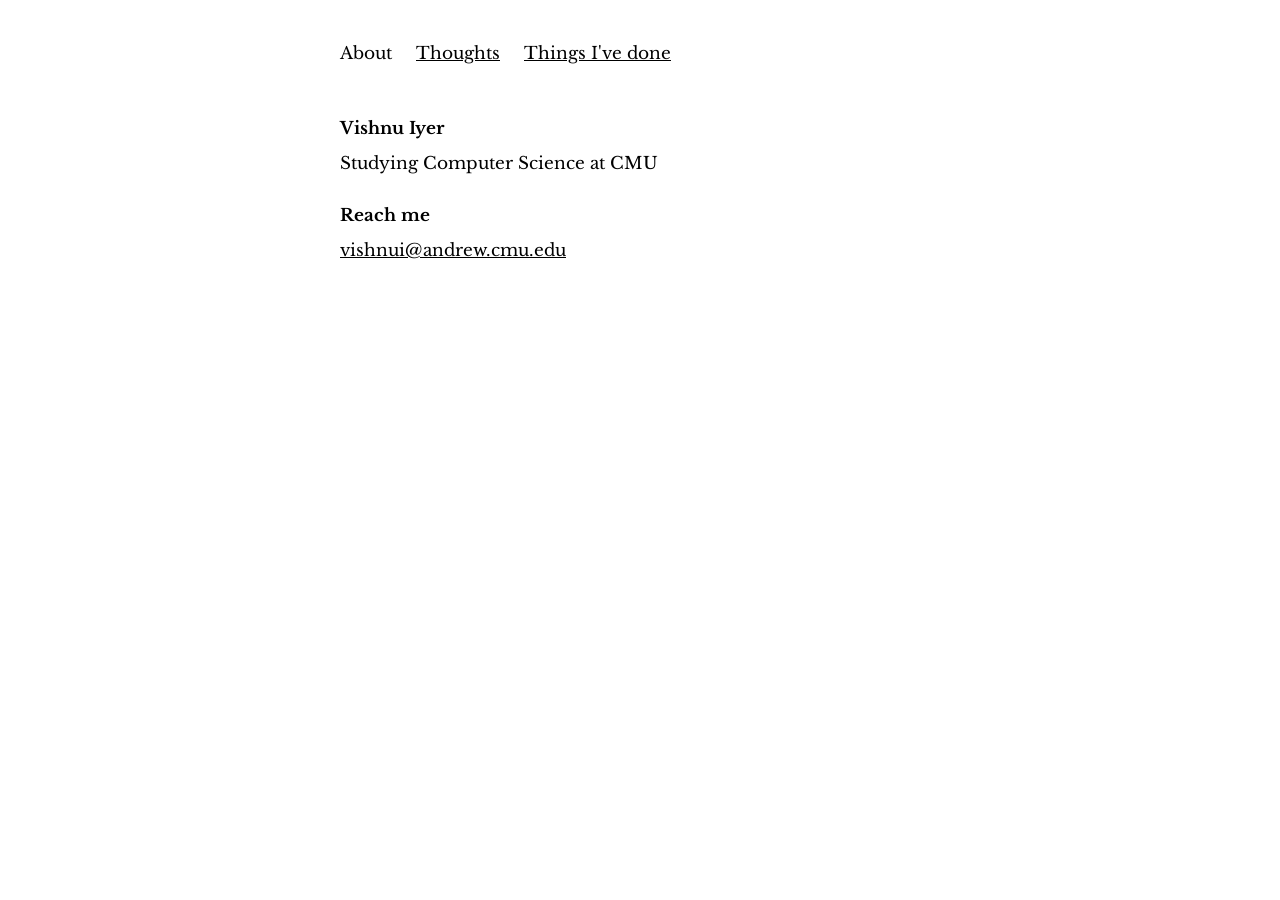
<file: index.html>
<!doctype html>
<html lang="en">
<head>
  <meta charset="utf-8">
  <meta name="viewport" content="width=device-width, initial-scale=1">
  <title>Vishnu Iyer</title>
  <meta name="description" content="Vishnu Iyer is studying Computer Science at Carnegie Mellon University.">
  <link rel="canonical" href="https://vishnui982.github.io/">
  <script type="application/ld+json">
  {
    "@context": "https://schema.org",
    "@type": "Person",
    "name": "Vishnu Iyer",
    "url": "https://vishnui982.github.io/",
    "description": "Studying Computer Science at Carnegie Mellon University.",
    "affiliation": {
      "@type": "CollegeOrUniversity",
      "name": "Carnegie Mellon University"
    },
    "sameAs": ["https://github.com/vishnui982"]
  }
  </script>
  <link rel="stylesheet" href="style.css">
</head>
<body>
  <nav>
    <a href="index.html" class="here">About</a>
    <a href="thoughts.html">Thoughts</a>
    <a href="things.html">Things I've done</a>
  </nav>

  <h1>Vishnu Iyer</h1>
  <p>Studying Computer Science at CMU</p>

  <h1>Reach me</h1>
  <p><a href="mailto:vishnui@andrew.cmu.edu">vishnui@andrew.cmu.edu</a></p>
</body>
</html>
</file>
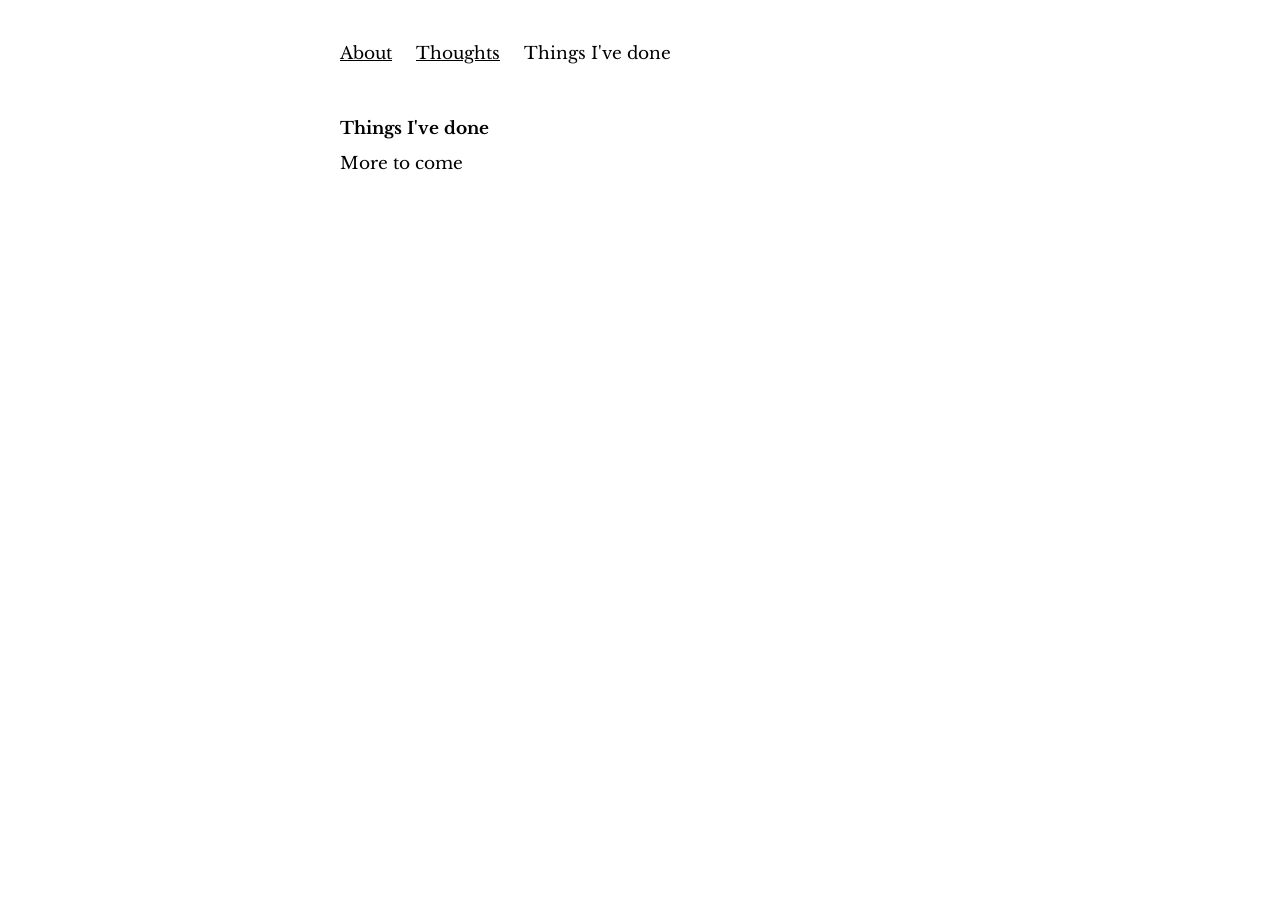
<file: things.html>
<!doctype html>
<html lang="en">
<head>
  <meta charset="utf-8">
  <meta name="viewport" content="width=device-width, initial-scale=1">
  <title>Things I've done – Vishnu Iyer</title>
  <meta name="description" content="Projects and work by Vishnu Iyer.">
  <link rel="canonical" href="https://vishnui982.github.io/things.html">
  <link rel="stylesheet" href="style.css">
</head>
<body>
  <nav>
    <a href="index.html">About</a>
    <a href="thoughts.html">Thoughts</a>
    <a href="things.html" class="here">Things I've done</a>
  </nav>

  <h1>Things I've done</h1>
  <p>More to come</p>
</body>
</html>
</file>
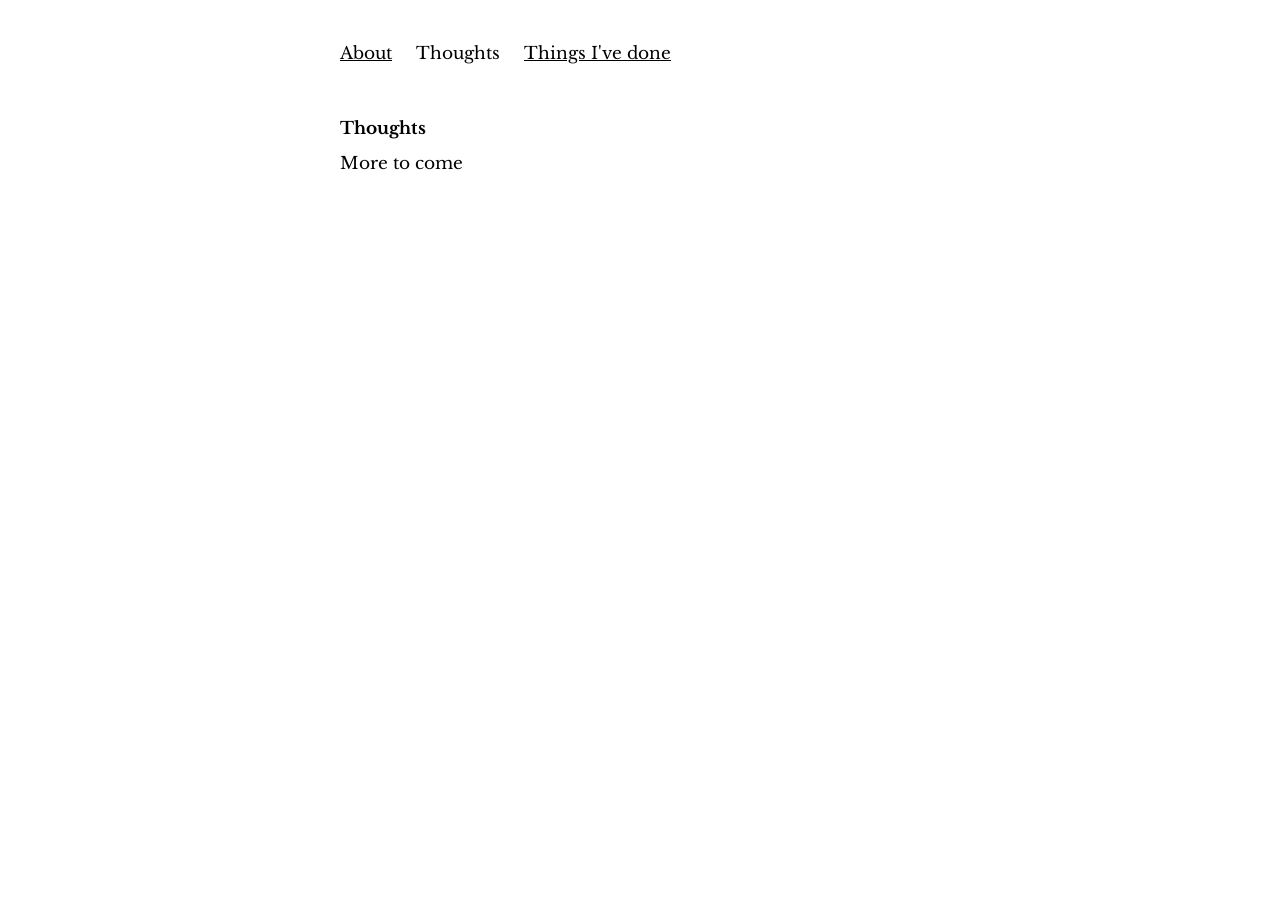
<file: thoughts.html>
<!doctype html>
<html lang="en">
<head>
  <meta charset="utf-8">
  <meta name="viewport" content="width=device-width, initial-scale=1">
  <title>Thoughts – Vishnu Iyer</title>
  <meta name="description" content="Thoughts and writing by Vishnu Iyer.">
  <link rel="canonical" href="https://vishnui982.github.io/thoughts.html">
  <link rel="stylesheet" href="style.css">
</head>
<body>
  <nav>
    <a href="index.html">About</a>
    <a href="thoughts.html" class="here">Thoughts</a>
    <a href="things.html">Things I've done</a>
  </nav>

  <h1>Thoughts</h1>
  <p>More to come</p>
</body>
</html>
</file>
<file: style.css>
/* Fallback for devices without Baskerville installed (Windows, Android). */
@font-face {
  font-family: "Libre Baskerville";
  src: url("fonts/libre-baskerville-400.woff2") format("woff2");
  font-weight: 400;
  font-display: swap;
}

@font-face {
  font-family: "Libre Baskerville";
  src: url("fonts/libre-baskerville-700.woff2") format("woff2");
  font-weight: 700;
  font-display: swap;
}

body {
  background: #fff;
  color: #000;
  font-family: Baskerville, "Baskerville Old Face", "Libre Baskerville", Georgia, serif;
  font-size: 17px;
  line-height: 1.6;
  max-width: 600px;
  margin: 40px auto;
  padding: 0 20px;
}

nav {
  margin-bottom: 48px;
}

nav a {
  margin-right: 20px;
}

a {
  color: #000;
}

nav a.here {
  text-decoration: none;
}

h1 {
  font-size: 17px;
  font-weight: bold;
  margin: 0 0 8px;
}

p {
  margin: 0 0 24px;
}
</file>
